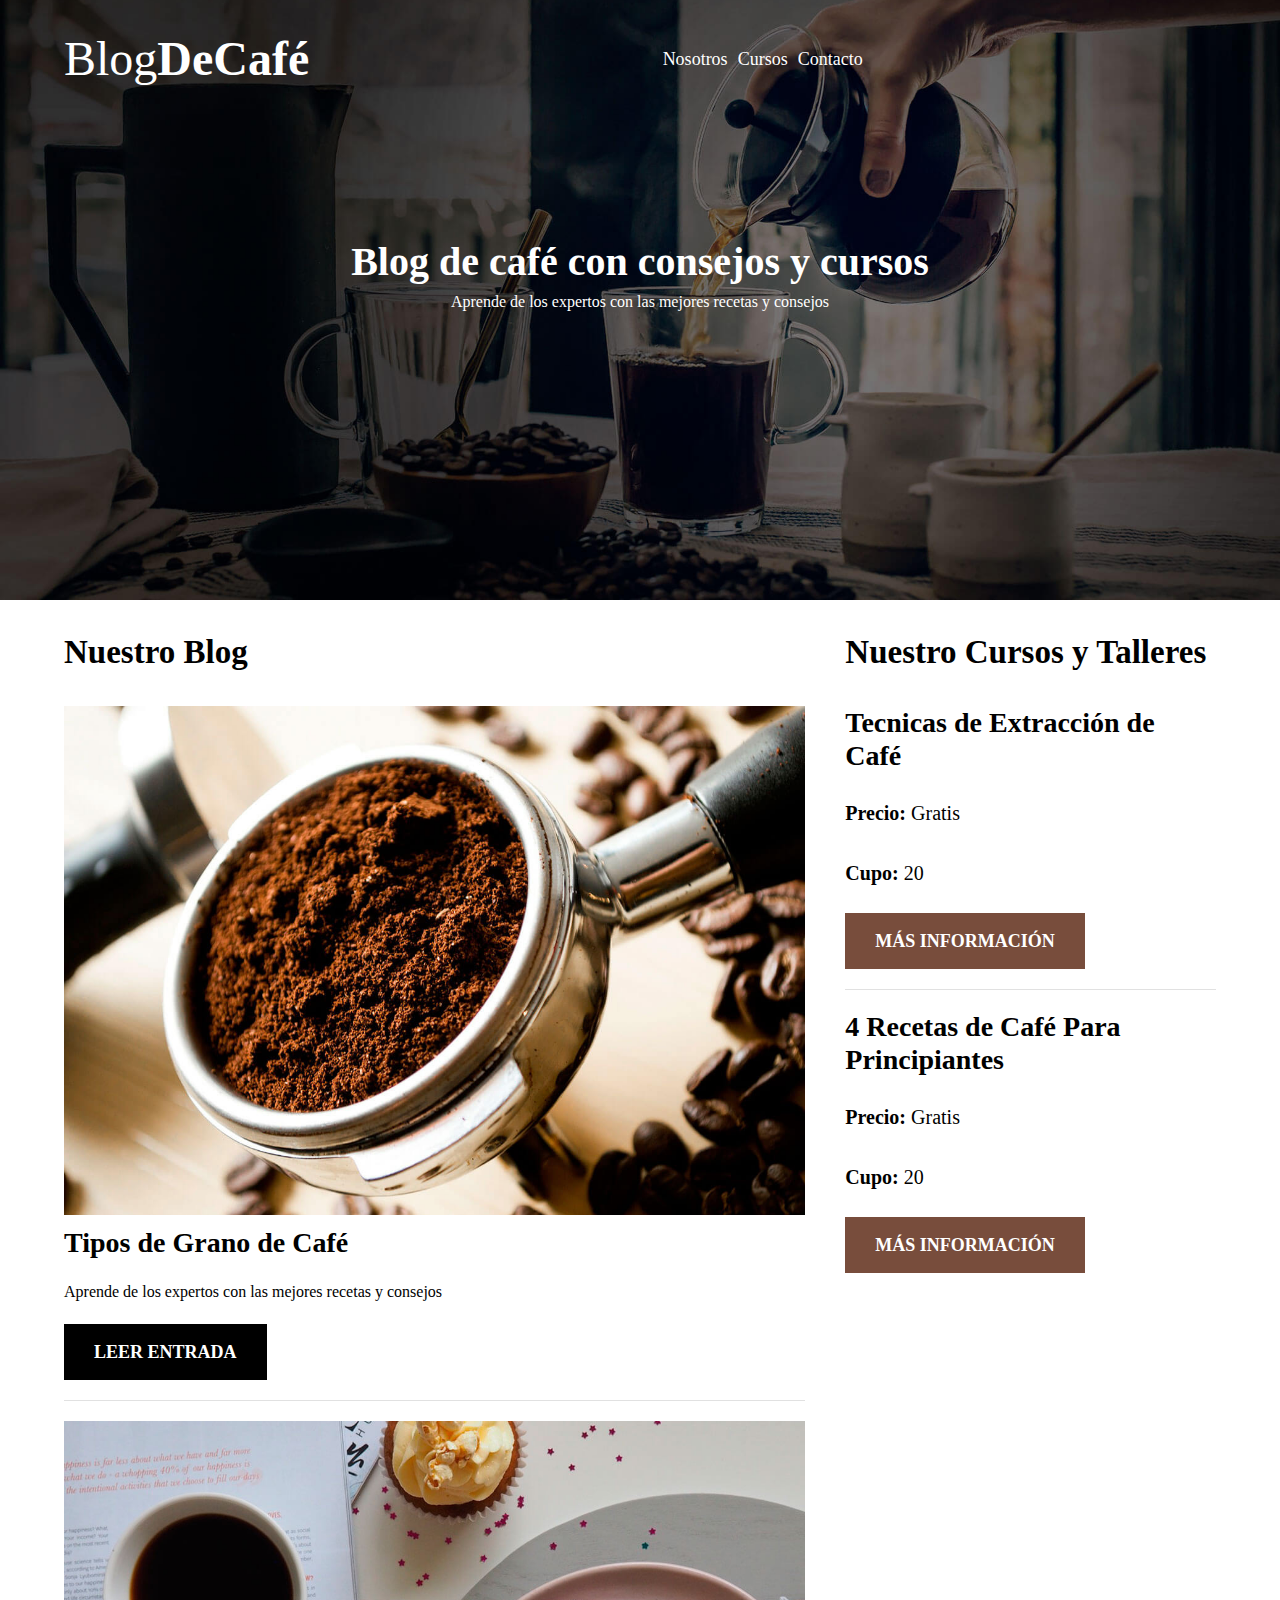
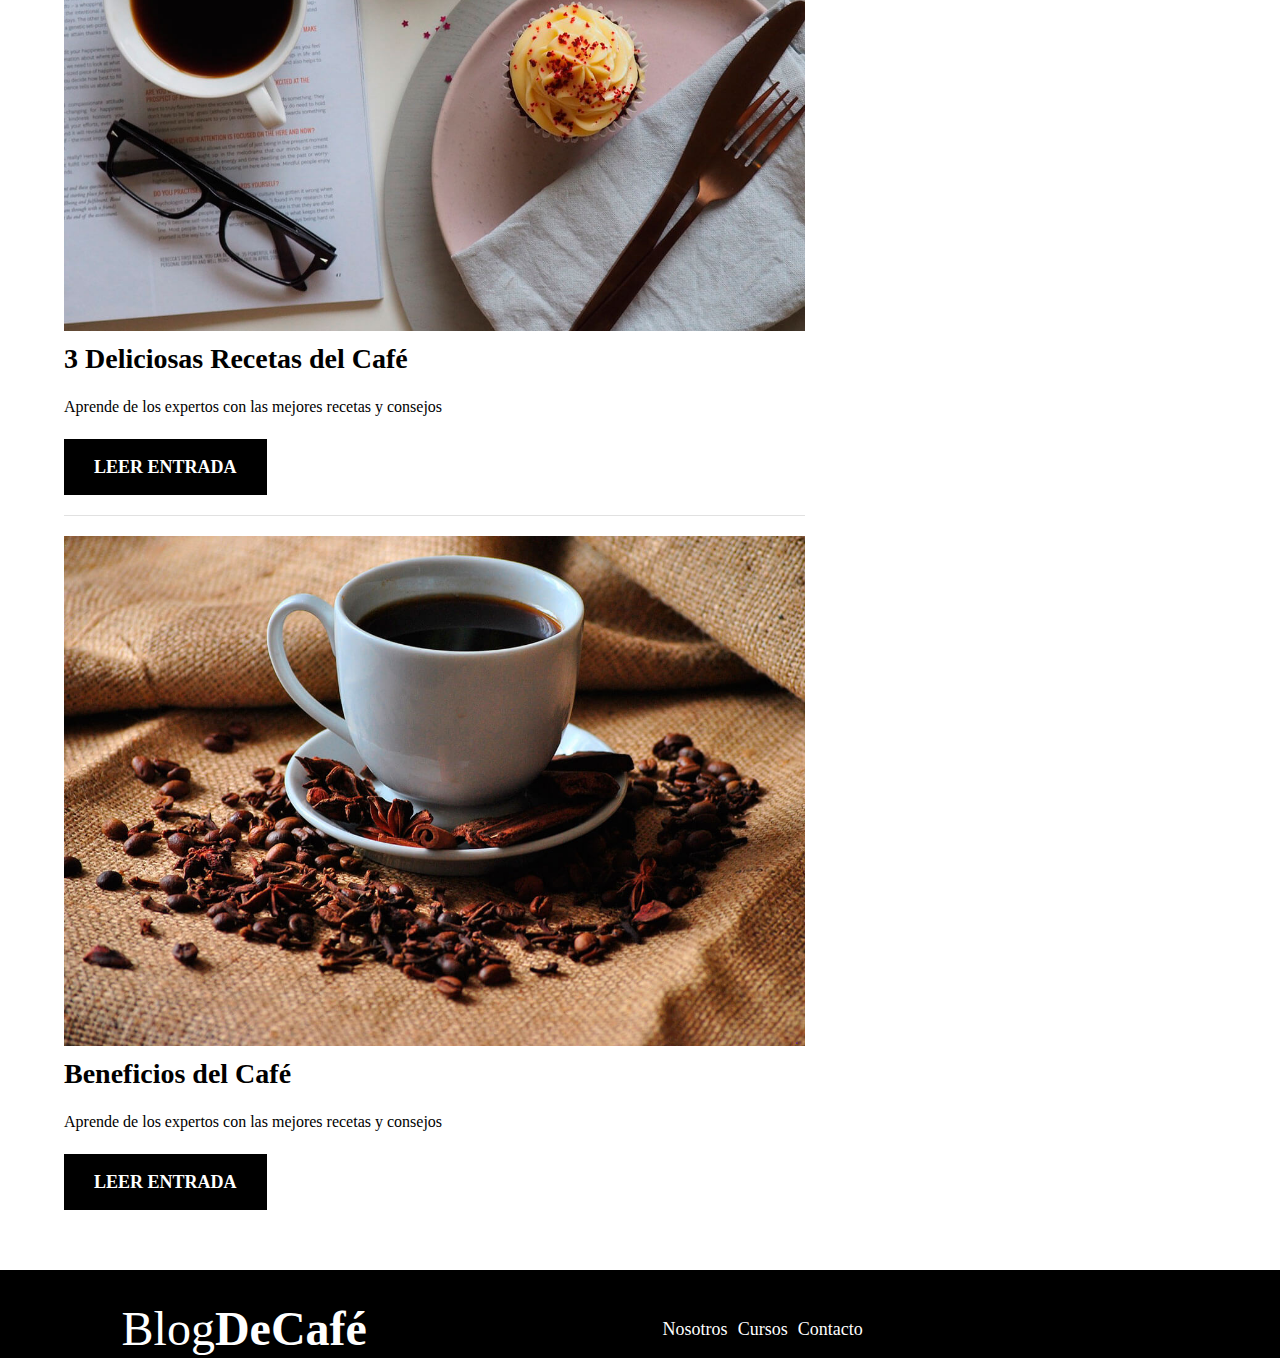
<file: index.html>
<!DOCTYPE html>
<html lang="en">
<head>
    <meta charset="UTF-8">
    <meta http-equiv="X-UA-Compatible" content="IE=edge">
    <meta name="viewport" content="width=device-width, initial-scale=1.0">
    <title>Blog del Café</title>
    <link rel="preconnect" href="https://fonts.gstatic.com">
    <link href="https://fonts.googleapis.com/css2?family=Open+Sans:wght@400;700&display=swap" rel="stylesheet">
    <link rel="preconnect" href="https://fonts.gstatic.com">
    <link href="https://fonts.googleapis.com/css2?family=Open+Sans:wght@400;700&family=PT+Sans:ital,wght@0,700;1,400&display=swap" rel="stylesheet">

    <link rel="preload" href="css/normalize.css" as="style">
    <link rel="stylesheet" href="css/normalize.css">

    <link rel="preload" href="css/styles.css" as="style">
    <link rel="stylesheet" href="css/styles.css">

    <link rel="prefetch" href="nosotros.html" as="document">

</head>
<body>
    <header class="header">
        <div class="contenedor">
            <div class="barra">
                <a href="index.html" class="logo">
                    <h1 class="logo__nombre no-margin centrar-texto">Blog<span class="logo__bold">DeCafé</span></h1>
                </a>
                <div class="navegacion">
                    <a href="nosotros.html" class="navegacion__enlace">Nosotros</a>
                    <a href="cursos.html" class="navegacion__enlace">Cursos</a>
                    <a href="contacto.html" class="navegacion__enlace">Contacto</a>
                </div>
            </div>

        </div>
        <div class="header__texto">
            <h2 class="no-margin">Blog de café con consejos y cursos</h2>
            <p class="no-margin">Aprende de los expertos con las mejores recetas y consejos</p>
        </div>
    </header>
    <div class="contenedor contenido-principal">
        <main class="blog">
            <h3>Nuestro Blog</h3>
            <article class="entrada">
                <div class="entrada__imagen">
                    <img loading="lazy" src="img/blog1.jpg" alt="Imagen Blog">
                </div>
                <div class="entrada__contenido">
                    <h4 class="no-margin">Tipos de Grano de Café</h4>
                    <p>Aprende de los expertos con las mejores recetas y consejos</p>
                    <a href="entrada.html" class="boton boton--primario">Leer Entrada</a>
                </div>
            </article>

            <article class="entrada">
                <div class="entrada__imagen">
                    <img loading="lazy" src="img/blog2.jpg" alt="Imagen Blog">
                </div>
                <div class="entrada__contenido">
                    <h4 class="no-margin">3 Deliciosas Recetas del Café</h4>
                    <p>Aprende de los expertos con las mejores recetas y consejos</p>
                    <a href="entrada.html" class="boton boton--primario">Leer Entrada</a>
                </div>
            </article>

            <article class="entrada">
                <div class="entrada__imagen">    
                    <img loading="lazy" src="img/blog3.jpg" alt="Imagen Blog">
                </div>
                <div class="entrada__contenido">
                    <h4 class="no-margin">Beneficios del Café</h4>
                    <p>Aprende de los expertos con las mejores recetas y consejos</p>
                    <a href="entrada.html" class="boton boton--primario">Leer Entrada</a>
                </div>
            </article>
        </main>
        <side class="sidebar">
            <h3>Nuestro Cursos y Talleres</h3>

            <ul class="cursos no-padding">
                <li class="widget-curso">
                    <h4 class="no-margin">Tecnicas de Extracción de Café</h4>
                    <p class="widget-curso__label">Precio:
                        <span class="widget-curso__info">Gratis</span>
                    </p>
                    <p class="widget-curso__label">Cupo:
                        <span class="widget-curso__info">20</span>
                    </p>
                    <a href="entrada.html" class="boton boton--secundario">Más Información</a>
                </li>
                <li class="widget-curso">
                    <h4 class="no-margin">4 Recetas de Café Para Principiantes</h4>
                    <p class="widget-curso__label">Precio:
                        <span class="widget-curso__info">Gratis</span>
                    </p>
                    <p class="widget-curso__label">Cupo:
                        <span class="widget-curso__info">20</span>
                    </p>
                    <a href="entrada.html" class="boton boton--secundario">Más Información</a>
                </li>
            </ul>
        </side>
    </div>

    <footer class="footer">
        <div class="contenedor">
            <div class="contenedor">
                <div class="barra">
                    <a href="index.html" class="logo">
                        <h1 class="logo__nombre no-margin centrar-texto">Blog<span class="logo__bold">DeCafé</span></h1>
                    </a>
                    <div class="navegacion">
                        <a href="nosotros.html" class="navegacion__enlace">Nosotros</a>
                        <a href="cursos.html" class="navegacion__enlace">Cursos</a>
                        <a href="contacto.html" class="navegacion__enlace">Contacto</a>
                    </div>
                </div>
    
            </div>
        </div>
    </footer>
</body>
</html>
</file>
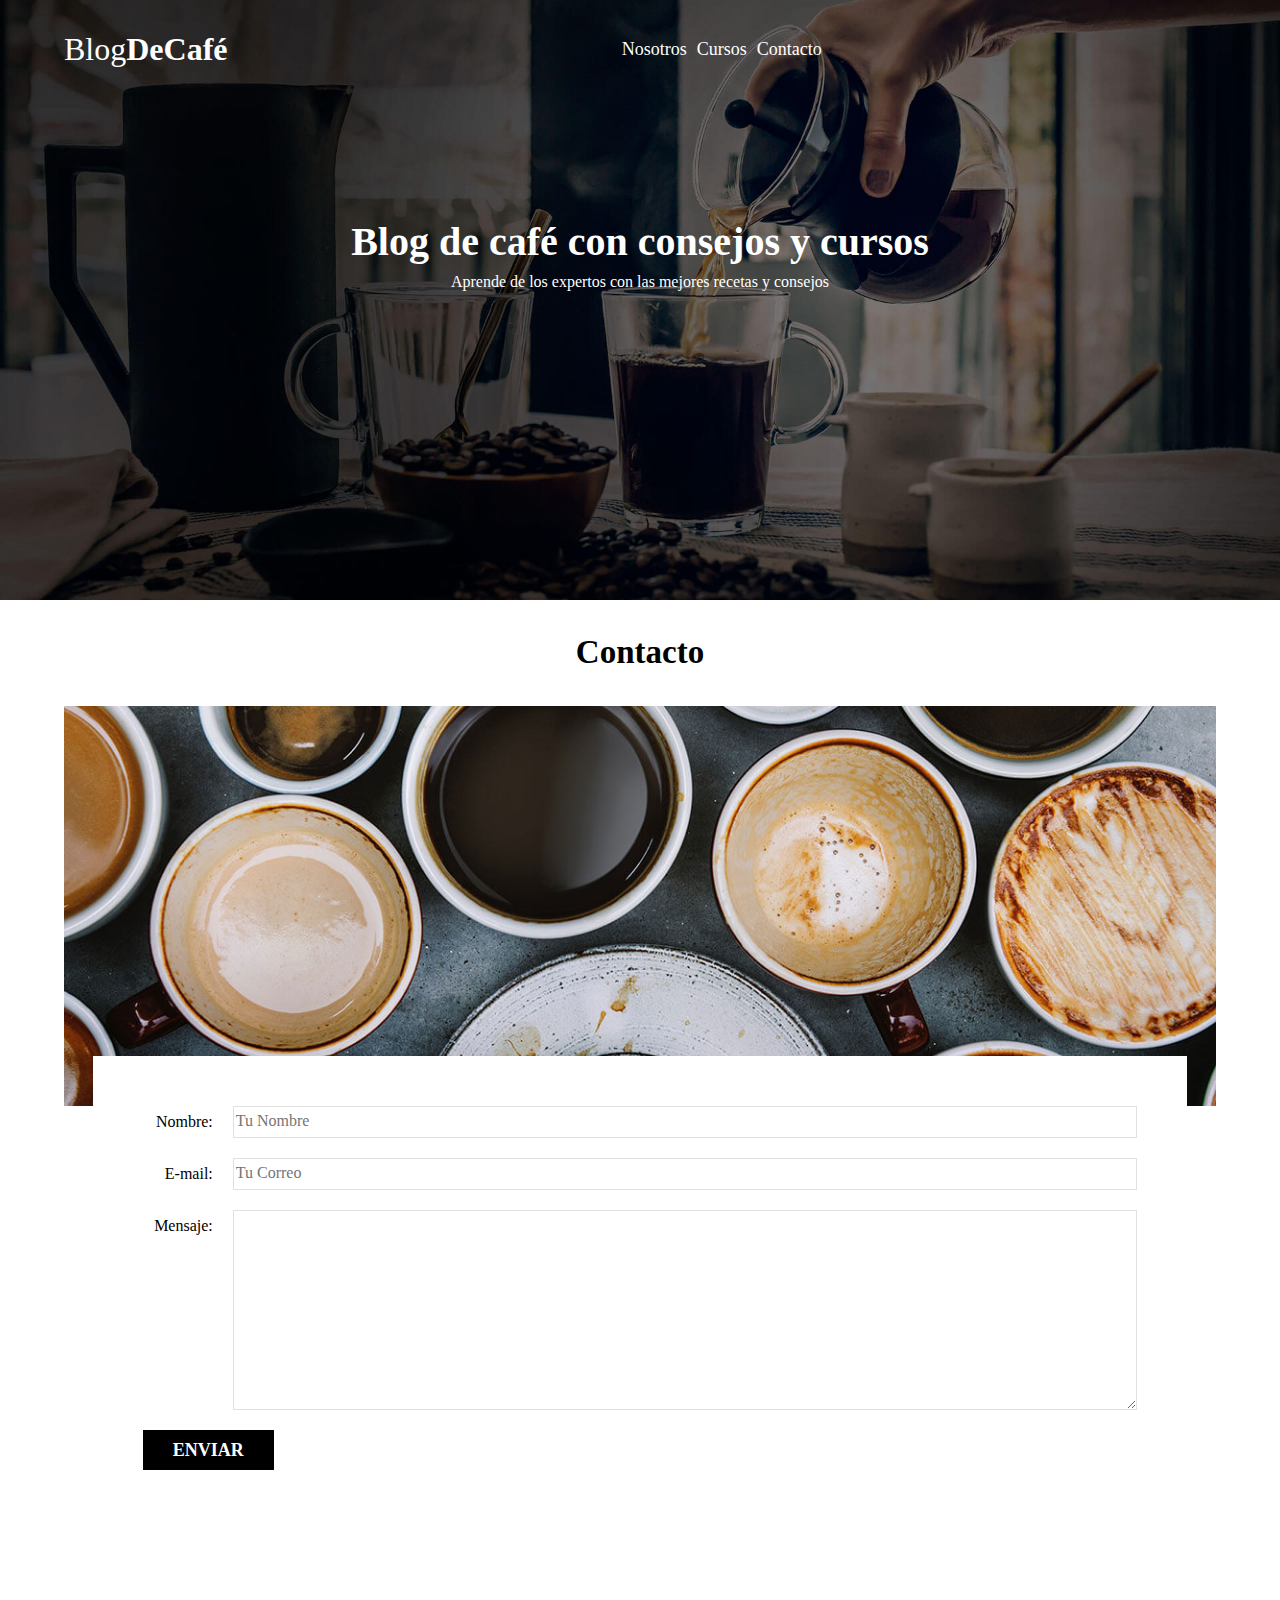
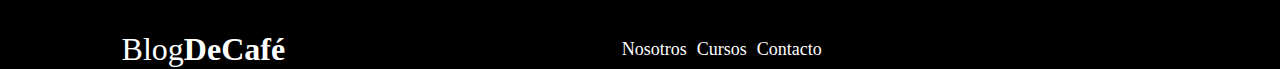
<file: contacto.html>
<!DOCTYPE html>
<html lang="en">
<head>
    <meta charset="UTF-8">
    <meta http-equiv="X-UA-Compatible" content="IE=edge">
    <meta name="viewport" content="width=device-width, initial-scale=1.0">
    <title>Blog del Café</title>
    <link rel="preconnect" href="https://fonts.gstatic.com">
    <link href="https://fonts.googleapis.com/css2?family=Open+Sans:wght@400;700&display=swap" rel="stylesheet">
    <link rel="preconnect" href="https://fonts.gstatic.com">
    <link href="https://fonts.googleapis.com/css2?family=Open+Sans:wght@400;700&family=PT+Sans:ital,wght@0,700;1,400&display=swap" rel="stylesheet">
    <link rel="stylesheet" href="css/styles.css">
    <link rel="stylesheet" href="css/normalize.css">
</head>
<body>
    <header class="header">
        <div class="contenedor">
            <div class="barra">
                <a href="index.html" class="logo">
                    <h1 class="logo__nombre no-margin centrar-texto">Blog<span class="logo__bold">DeCafé</span></h1>
                </a>
                <div class="navegacion">
                    <a href="nosotros.html" class="navegacion__enlace">Nosotros</a>
                    <a href="cursos.html" class="navegacion__enlace">Cursos</a>
                    <a href="contacto.html" class="navegacion__enlace">Contacto</a>
                </div>
            </div>

        </div>
        <div class="header__texto">
            <h2 class="no-margin">Blog de café con consejos y cursos</h2>
            <p class="no-margin">Aprende de los expertos con las mejores recetas y consejos</p>
        </div>
    </header>
    <main class="contenedor">
        <h3 class="centrar-texto">Contacto</h3>

        <div class="contacto-bg"></div>
        <form action="" class="formulario">
            <div class="campo">
                <label class="campo__label" for="nombre">Nombre:</label>
                <input class="campo__field" type="text" placeholder="Tu Nombre" id="nombre">
            </div>
            <div class="campo">
                <label class="campo__label" for="email">E-mail:</label>
                <input class="campo__field" type="email" placeholder="Tu Correo" id="email">
            </div>
            <div class="campo">
                <label class="campo__label" for="mensaje">Mensaje:</label>
                <textarea class="campo__field campo__field--textarea" name="" id="mensaje" cols="30" rows="10"></textarea>            
            </div>
            <div class="campo">
                <input type="submit" value="Enviar" class="boton boton--primario">
            </div>
        </form>
        
    </main>

    <footer class="footer">
        <div class="contenedor">
            <div class="contenedor">
                <div class="barra">
                    <a href="index.html" class="logo">
                        <h1 class="logo__nombre no-margin centrar-texto">Blog<span class="logo__bold">DeCafé</span></h1>
                    </a>
                    <div class="navegacion">
                        <a href="nosotros.html" class="navegacion__enlace">Nosotros</a>
                        <a href="cursos.html" class="navegacion__enlace">Cursos</a>
                        <a href="contacto.html" class="navegacion__enlace">Contacto</a>
                    </div>
                </div>
    
            </div>
        </div>
    </footer>
</body>
</html>
</file>
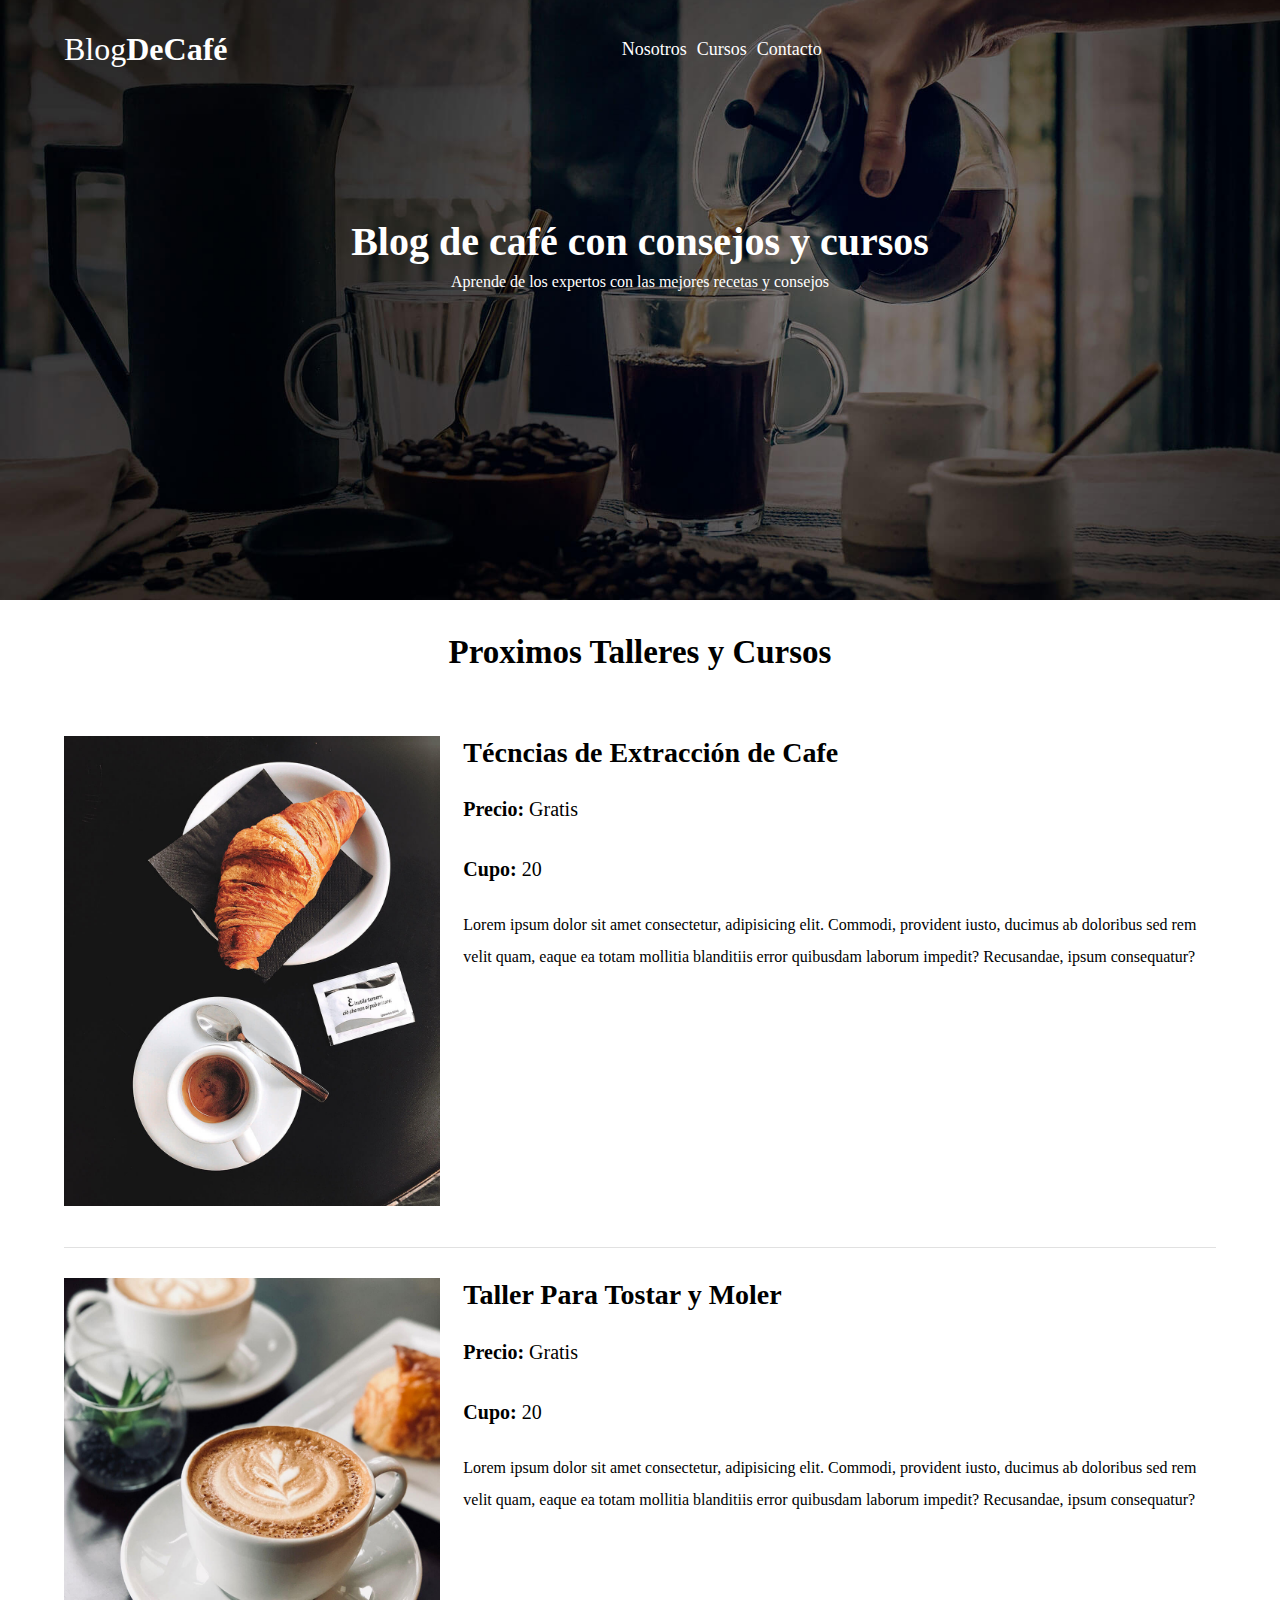
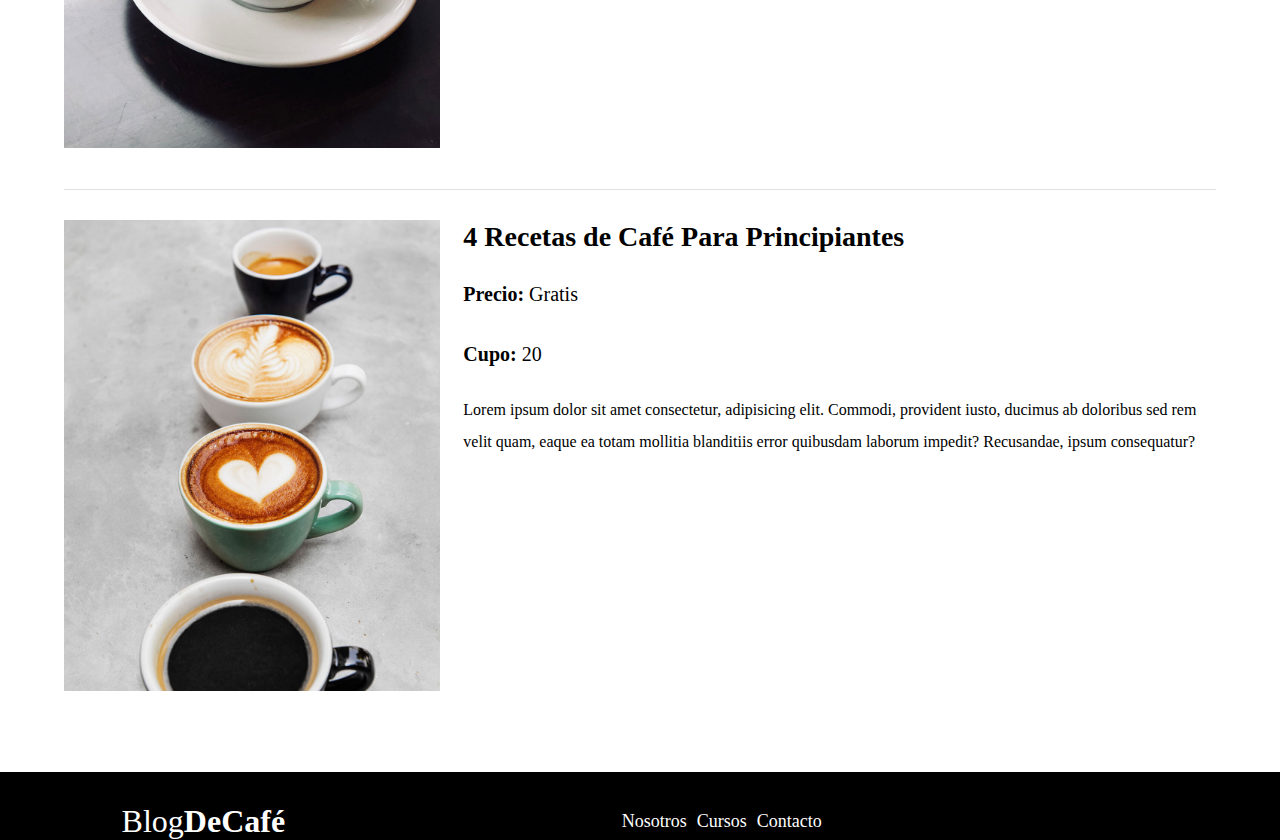
<file: cursos.html>
<!DOCTYPE html>
<html lang="en">
<head>
    <meta charset="UTF-8">
    <meta http-equiv="X-UA-Compatible" content="IE=edge">
    <meta name="viewport" content="width=device-width, initial-scale=1.0">
    <title>Blog del Café</title>
    <link rel="preconnect" href="https://fonts.gstatic.com">
    <link href="https://fonts.googleapis.com/css2?family=Open+Sans:wght@400;700&display=swap" rel="stylesheet">
    <link rel="preconnect" href="https://fonts.gstatic.com">
    <link href="https://fonts.googleapis.com/css2?family=Open+Sans:wght@400;700&family=PT+Sans:ital,wght@0,700;1,400&display=swap" rel="stylesheet">
    <link rel="stylesheet" href="css/styles.css">
    <link rel="stylesheet" href="css/normalize.css">
</head>
<body>
    <header class="header">
        <div class="contenedor">
            <div class="barra">
                <a href="index.html" class="logo">
                    <h1 class="logo__nombre no-margin centrar-texto">Blog<span class="logo__bold">DeCafé</span></h1>
                </a>
                <div class="navegacion">
                    <a href="nosotros.html" class="navegacion__enlace">Nosotros</a>
                    <a href="cursos.html" class="navegacion__enlace">Cursos</a>
                    <a href="contacto.html" class="navegacion__enlace">Contacto</a>
                </div>
            </div>

        </div>
        <div class="header__texto">
            <h2 class="no-margin">Blog de café con consejos y cursos</h2>
            <p class="no-margin">Aprende de los expertos con las mejores recetas y consejos</p>
        </div>
    </header>
    <main class="contenedor">
        <h3 class="centrar-texto">Proximos Talleres y Cursos</h3>
        <div class="curso">
            <div class="curso__imagen">
                <img src="img/curso1.jpg" alt="Imagen del Curso">
            </div>
            <div class="curso__informacion">
                <h4 class="no-margin">Técncias de Extracción de Cafe</h4>
                <p class="curso__label">Precio:
                    <span class="curso__info">Gratis</span>
                </p>
                <p class="curso__label">Cupo:
                    <span class="curso__info">20</span>
                </p>
                <p class="curso__descripcion">
                    Lorem ipsum dolor sit amet consectetur, adipisicing elit. Commodi, provident iusto, ducimus ab doloribus sed rem velit quam, eaque ea totam mollitia blanditiis error quibusdam laborum impedit? Recusandae, ipsum consequatur?
                </p>
            </div>
        </div>

        <div class="curso">
            <div class="curso__imagen">
                <img src="img/curso2.jpg" alt="Imagen del Curso">
            </div>
            <div class="curso__informacion">
                <h4 class="no-margin">Taller Para Tostar y Moler</h4>
                <p class="curso__label">Precio:
                    <span class="curso__info">Gratis</span>
                </p>
                <p class="curso__label">Cupo:
                    <span class="curso__info">20</span>
                </p>
                <p class="curso__descripcion">
                    Lorem ipsum dolor sit amet consectetur, adipisicing elit. Commodi, provident iusto, ducimus ab doloribus sed rem velit quam, eaque ea totam mollitia blanditiis error quibusdam laborum impedit? Recusandae, ipsum consequatur?
                </p>
            </div>
        </div>

        <div class="curso">
            <div class="curso__imagen">
                <img src="img/curso3.jpg" alt="Imagen del Curso">
            </div>
            <div class="curso__informacion">
                <h4 class="no-margin">4 Recetas de Café Para Principiantes</h4>
                <p class="curso__label">Precio:
                    <span class="curso__info">Gratis</span>
                </p>
                <p class="curso__label">Cupo:
                    <span class="curso__info">20</span>
                </p>
                <p class="curso__descripcion">
                    Lorem ipsum dolor sit amet consectetur, adipisicing elit. Commodi, provident iusto, ducimus ab doloribus sed rem velit quam, eaque ea totam mollitia blanditiis error quibusdam laborum impedit? Recusandae, ipsum consequatur?
                </p>
            </div>
        </div>
    </main>

    <footer class="footer">
        <div class="contenedor">
            <div class="contenedor">
                <div class="barra">
                    <a href="index.html" class="logo">
                        <h1 class="logo__nombre no-margin centrar-texto">Blog<span class="logo__bold">DeCafé</span></h1>
                    </a>
                    <div class="navegacion">
                        <a href="nosotros.html" class="navegacion__enlace">Nosotros</a>
                        <a href="cursos.html" class="navegacion__enlace">Cursos</a>
                        <a href="contacto.html" class="navegacion__enlace">Contacto</a>
                    </div>
                </div>
    
            </div>
        </div>
    </footer>
</body>
</html>
</file>
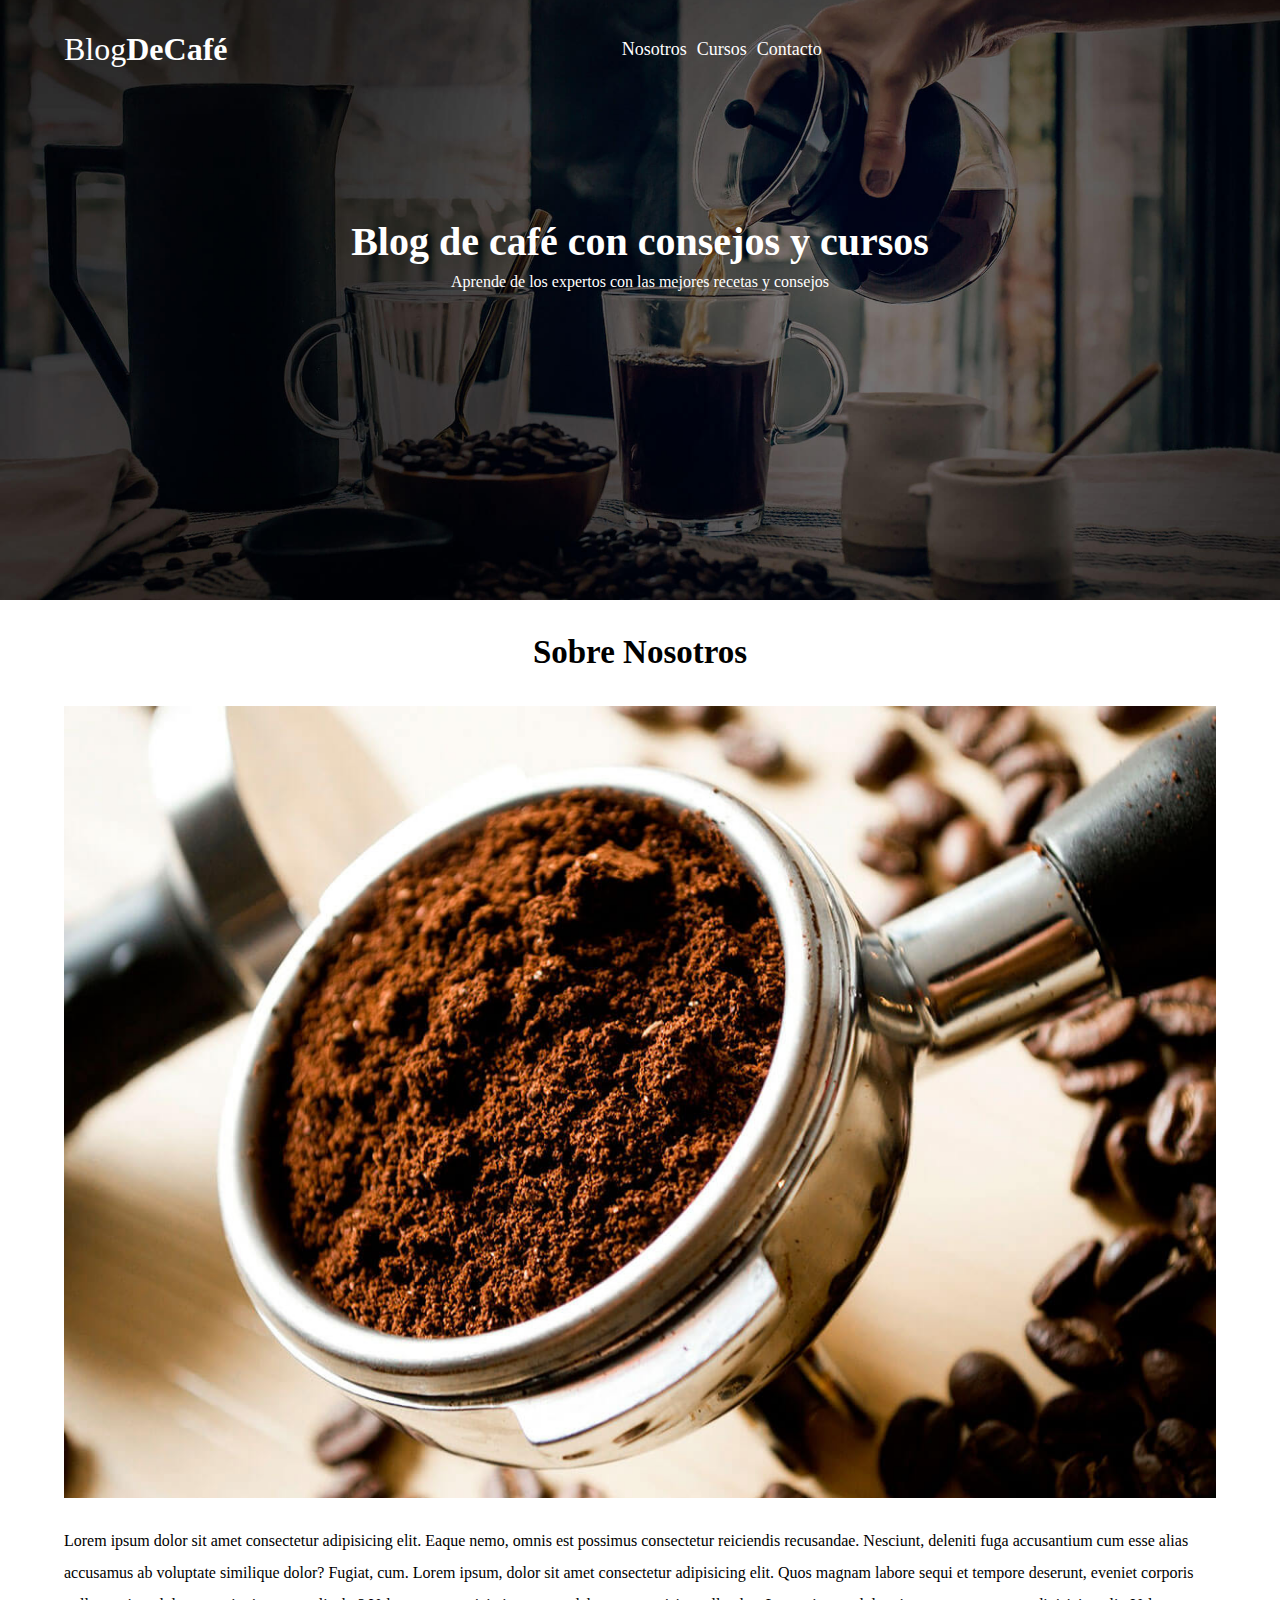
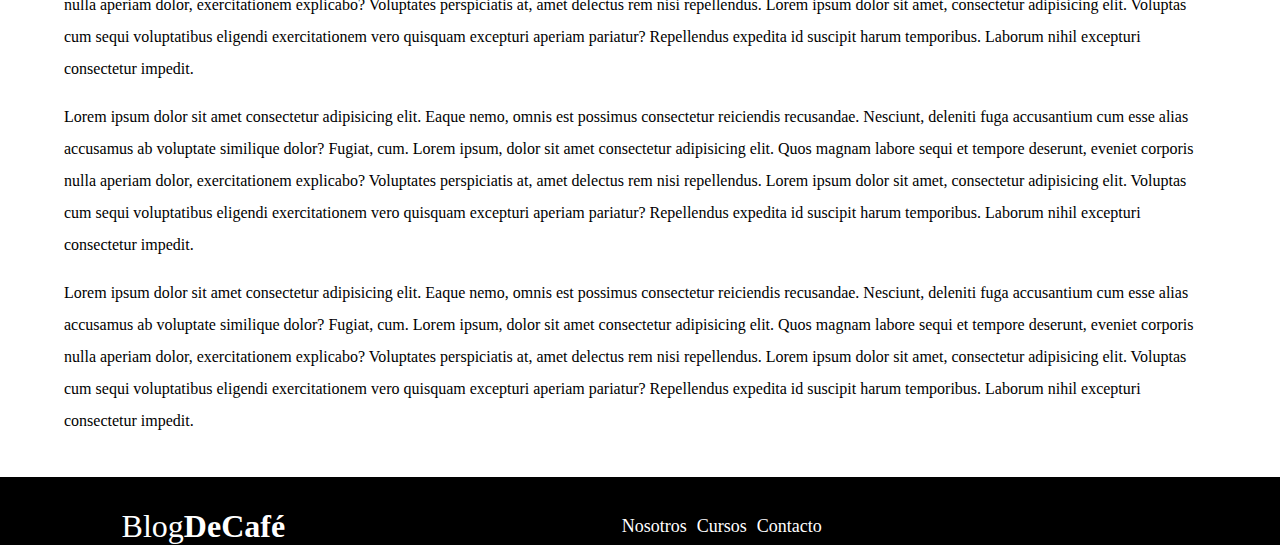
<file: entrada.html>
<!DOCTYPE html>
<html lang="en">
<head>
    <meta charset="UTF-8">
    <meta http-equiv="X-UA-Compatible" content="IE=edge">
    <meta name="viewport" content="width=device-width, initial-scale=1.0">
    <title>Blog del Café</title>
    <link rel="preconnect" href="https://fonts.gstatic.com">
    <link href="https://fonts.googleapis.com/css2?family=Open+Sans:wght@400;700&display=swap" rel="stylesheet">
    <link rel="preconnect" href="https://fonts.gstatic.com">
    <link href="https://fonts.googleapis.com/css2?family=Open+Sans:wght@400;700&family=PT+Sans:ital,wght@0,700;1,400&display=swap" rel="stylesheet">
    <link rel="stylesheet" href="css/styles.css">
    <link rel="stylesheet" href="css/normalize.css">
</head>
<body>
    <header class="header">
        <div class="contenedor">
            <div class="barra">
                <a href="index.html" class="logo">
                    <h1 class="logo__nombre no-margin centrar-texto">Blog<span class="logo__bold">DeCafé</span></h1>
                </a>
                <div class="navegacion">
                    <a href="nosotros.html" class="navegacion__enlace">Nosotros</a>
                    <a href="cursos.html" class="navegacion__enlace">Cursos</a>
                    <a href="contacto.html" class="navegacion__enlace">Contacto</a>
                </div>
            </div>

        </div>
        <div class="header__texto">
            <h2 class="no-margin">Blog de café con consejos y cursos</h2>
            <p class="no-margin">Aprende de los expertos con las mejores recetas y consejos</p>
        </div>
    </header>
    <main class="contenedor">
        <h3 class="centrar-texto">Sobre Nosotros</h3>
        <img src="img/blog1.jpg" alt="Imagen">
        <p>Lorem ipsum dolor sit amet consectetur adipisicing elit. Eaque nemo, omnis est possimus consectetur reiciendis recusandae. Nesciunt, deleniti fuga accusantium cum esse alias accusamus ab voluptate similique dolor? Fugiat, cum. Lorem ipsum, dolor sit amet consectetur adipisicing elit. Quos magnam labore sequi et tempore deserunt, eveniet corporis nulla aperiam dolor, exercitationem explicabo? Voluptates perspiciatis at, amet delectus rem nisi repellendus. Lorem ipsum dolor sit amet, consectetur adipisicing elit. Voluptas cum sequi voluptatibus eligendi exercitationem vero quisquam excepturi aperiam pariatur? Repellendus expedita id suscipit harum temporibus. Laborum nihil excepturi consectetur impedit.</p>
        <p>Lorem ipsum dolor sit amet consectetur adipisicing elit. Eaque nemo, omnis est possimus consectetur reiciendis recusandae. Nesciunt, deleniti fuga accusantium cum esse alias accusamus ab voluptate similique dolor? Fugiat, cum. Lorem ipsum, dolor sit amet consectetur adipisicing elit. Quos magnam labore sequi et tempore deserunt, eveniet corporis nulla aperiam dolor, exercitationem explicabo? Voluptates perspiciatis at, amet delectus rem nisi repellendus. Lorem ipsum dolor sit amet, consectetur adipisicing elit. Voluptas cum sequi voluptatibus eligendi exercitationem vero quisquam excepturi aperiam pariatur? Repellendus expedita id suscipit harum temporibus. Laborum nihil excepturi consectetur impedit.</p>
        <p>Lorem ipsum dolor sit amet consectetur adipisicing elit. Eaque nemo, omnis est possimus consectetur reiciendis recusandae. Nesciunt, deleniti fuga accusantium cum esse alias accusamus ab voluptate similique dolor? Fugiat, cum. Lorem ipsum, dolor sit amet consectetur adipisicing elit. Quos magnam labore sequi et tempore deserunt, eveniet corporis nulla aperiam dolor, exercitationem explicabo? Voluptates perspiciatis at, amet delectus rem nisi repellendus. Lorem ipsum dolor sit amet, consectetur adipisicing elit. Voluptas cum sequi voluptatibus eligendi exercitationem vero quisquam excepturi aperiam pariatur? Repellendus expedita id suscipit harum temporibus. Laborum nihil excepturi consectetur impedit.</p>
    </main>

    <footer class="footer">
        <div class="contenedor">
            <div class="contenedor">
                <div class="barra">
                    <a href="index.html" class="logo">
                        <h1 class="logo__nombre no-margin centrar-texto">Blog<span class="logo__bold">DeCafé</span></h1>
                    </a>
                    <div class="navegacion">
                        <a href="nosotros.html" class="navegacion__enlace">Nosotros</a>
                        <a href="cursos.html" class="navegacion__enlace">Cursos</a>
                        <a href="contacto.html" class="navegacion__enlace">Contacto</a>
                    </div>
                </div>
    
            </div>
        </div>
    </footer>
</body>
</html>
</file>
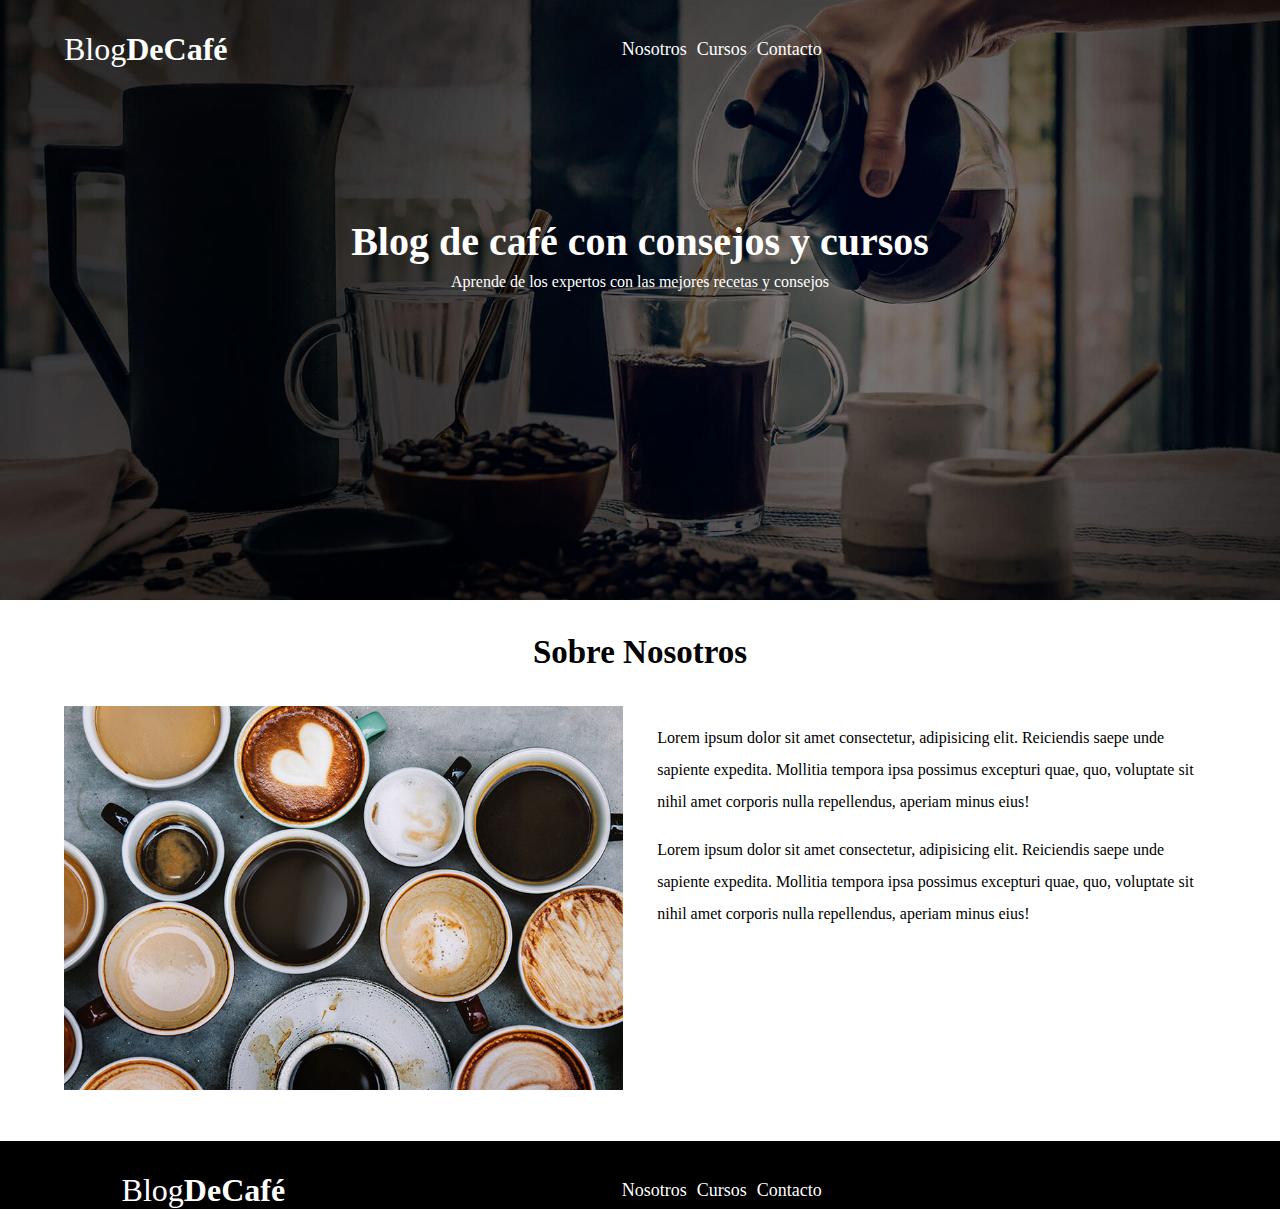
<file: nosotros.html>
<!DOCTYPE html>
<html lang="en">
<head>
    <meta charset="UTF-8">
    <meta http-equiv="X-UA-Compatible" content="IE=edge">
    <meta name="viewport" content="width=device-width, initial-scale=1.0">
    <title>Blog del Café</title>
    <link rel="preconnect" href="https://fonts.gstatic.com">
    <link href="https://fonts.googleapis.com/css2?family=Open+Sans:wght@400;700&display=swap" rel="stylesheet">
    <link rel="preconnect" href="https://fonts.gstatic.com">
    <link href="https://fonts.googleapis.com/css2?family=Open+Sans:wght@400;700&family=PT+Sans:ital,wght@0,700;1,400&display=swap" rel="stylesheet">
    <link rel="stylesheet" href="css/styles.css">
    <link rel="stylesheet" href="css/normalize.css">
</head>
<body>
    <header class="header">
        <div class="contenedor">
            <div class="barra">
                <a href="index.html" class="logo">
                    <h1 class="logo__nombre no-margin centrar-texto">Blog<span class="logo__bold">DeCafé</span></h1>
                </a>
                <div class="navegacion">
                    <a href="nosotros.html" class="navegacion__enlace">Nosotros</a>
                    <a href="cursos.html" class="navegacion__enlace">Cursos</a>
                    <a href="contacto.html" class="navegacion__enlace">Contacto</a>
                </div>
            </div>

        </div>
        <div class="header__texto">
            <h2 class="no-margin">Blog de café con consejos y cursos</h2>
            <p class="no-margin">Aprende de los expertos con las mejores recetas y consejos</p>
        </div>
    </header>
    <main class="contenedor">
        <h3 class="centrar-texto">Sobre Nosotros</h3>
        <div class="sobre-nosotros">
            <div class="sobre-nosotros__imagen">
               <img src="img/nosotros.jpg" alt="Imagen Nosotros"> 
            </div>
            <div class="sobre-nosotros__texto">
                <p> Lorem ipsum dolor sit amet consectetur, adipisicing elit. Reiciendis saepe unde sapiente expedita. Mollitia tempora ipsa possimus excepturi quae, quo, voluptate sit nihil amet corporis nulla repellendus, aperiam minus eius!
                </p>
                <p> Lorem ipsum dolor sit amet consectetur, adipisicing elit. Reiciendis saepe unde sapiente expedita. Mollitia tempora ipsa possimus excepturi quae, quo, voluptate sit nihil amet corporis nulla repellendus, aperiam minus eius!
                </p>
            </div>
        </div>
    </main>

    <footer class="footer">
        <div class="contenedor">
            <div class="contenedor">
                <div class="barra">
                    <a href="index.html" class="logo">
                        <h1 class="logo__nombre no-margin centrar-texto">Blog<span class="logo__bold">DeCafé</span></h1>
                    </a>
                    <div class="navegacion">
                        <a href="nosotros.html" class="navegacion__enlace">Nosotros</a>
                        <a href="cursos.html" class="navegacion__enlace">Cursos</a>
                        <a href="contacto.html" class="navegacion__enlace">Contacto</a>
                    </div>
                </div>
    
            </div>
        </div>
    </footer>
</body>
</html>
</file>
<file: css/styles.css>
:root{
    --fuenteHeading:font-family: 'PT Sans', sans-serif;
    --fuenteParrafos:font-family: 'Open Sans', sans-serif;
    
    --primario:#784d3c;
    --blanco:#ffffff;
    --negro: #000000;
    --gris:#e1e1e1;

}

html {
    box-sizing: border-box;
    font-size: 62.5%; /*rem=10px*/
}

*,*:before,*:after {
    box-sizing: inherit;
}

body {
    font-family: var(--fuenteParrafos);
    font-size: 1.6rem;
    line-height: 2;;
}

.contenedor{
    max-width: 120rem;
    width: 90%;
    margin: 0 auto;
}

a{
    text-decoration: none;
}

h1,h2,h3,h4{
    font-family: var(--fuenteHeading);
    line-height: 1.2;
}

h1{
    font-size: 4.8rem;
}

h2{
    font-size: 4rem;
}
h3{
    font-size: 3.3rem;
}
h4{
    font-size: 2.8rem;
}

img{
    max-width: 100%;
}

/**Utilidades**/
.no-margin {
    margin: 0;
}
.no-padding {
    padding: 0;
}
.centrar-texto {
    text-align: center;
}

/*Header*/
.header {
    background-image: url(../img/banner.jpg);
    height: 60rem;
    background-repeat: no-repeat;
    background-size: cover;
    background-position: center center;
}

.header__texto{
    color: var(--blanco);
    text-align: center;
    margin-top: 5rem;
}

@media (min-width:768px){
    .header__texto{
        margin-top: 15rem;
    }
}

@media(min-width:768px){
    .barra{
        display: flex;
        align-items: center;
        justify-content: space-between;
    }
}

.logo {
    color: var(--blanco);

}

.logo__nombre{
    font-weight: 400;
}

.logo__bold{
    font-weight: 700;
}
.navegacion{
    width: max-content;
    margin: 0 auto;
}
@media(min-width:768px){
    .navegacion{
        display: flex;
        gap: 1rem;
    }
}

.navegacion__enlace{
    display: block;
    text-align: center;
    font-size: 1.8rem;
    color: var(--blanco);
}

@media (min-width:768px){
    .contenido-principal{
        display: grid;
        grid-template-columns: 2fr 1fr;
        column-gap: 4rem;
    }
}

.entrada{
    border-bottom: 1px solid var(--gris);
    margin-bottom: 2rem;
}

.entrada:last-of-type{
    border-bottom: none;
    margin-bottom:0;
}

.boton {
    display: block;
    font-family: var(--fuenteHeading);
    color: var(--blanco);
    text-align: center;
    padding: 1rem 3rem;
    font-size: 1.8rem;
    text-transform: uppercase;
    font-weight: 700;
    margin-bottom: 2rem;
    border:none;
}

@media (min-width:768px){
    .boton{
        display: inline-block;
    }
}

.boton:hover{
    cursor: pointer;
}

.boton--primario{
    background-color: var(--negro);
}

.boton--secundario{
    background-color: var(--primario);
}

.cursos{
    list-style: none;
}

.widget-curso{
    border-bottom: 1px solid var(--gris);
    margin-bottom: 2rem;
}

.widget-curso:last-of-type{
    border-bottom: none;
    margin-bottom: 0;
}

.widget-curso__label{
    font-family: var(--fuenteHeading);
    font-weight: bold;
}

.widget-curso__info{
    font-weight: normal;
}

.widget-curso__info,
.widget-curso__label{
    font-size: 2rem;
}

.footer{
    background-color: var(--negro);
    padding-bottom: 3rem 0;
    margin-top: 4rem;
}

.barra{
    padding-top: 3rem;
}

/**Sobre Nosotros**/
@media(min-width:768px){
    .sobre-nosotros{
        display: grid;
        grid-template-columns: 1fr 1fr;
        gap:3%
    }
}

.curso{
    padding:3rem 0;
    border-bottom:1px solid var(--gris)
}

@media (min-width:768px){
    .curso{
        display: grid;
        grid-template-columns: 1fr 2fr;
        column-gap: 2%;
    }
}
.curso:last-of-type{
    border:none;
}

.curso__label{
    font-family: var(--fuenteHeading);
    font-weight: bold;
}

.curso__info{
    font-weight: normal;
}

.curso__label,.curso__info{
    font-size: 2rem;
}

/**Contacto**/
.contacto-bg {
    background-image: url(../img/contacto.jpg);
    height: 40rem;
    background-size: cover;
    background-repeat: no-repeat;
}

.formulario{
    background-color: var(--blanco);
    margin: -5rem auto 0 auto;
    width: 95%;
    padding: 5rem;
}

.campo {
    display: flex;
    margin-bottom: 2rem;
}

.campo__label{
    flex: 0 0 9rem;
    text-align: right;
    padding-right: 2rem;

}

.campo__field{
    flex: 1;
    border: 1px solid var(--gris)
}

.campo__field--textarea{
    height: 20rem;
}
</file>
